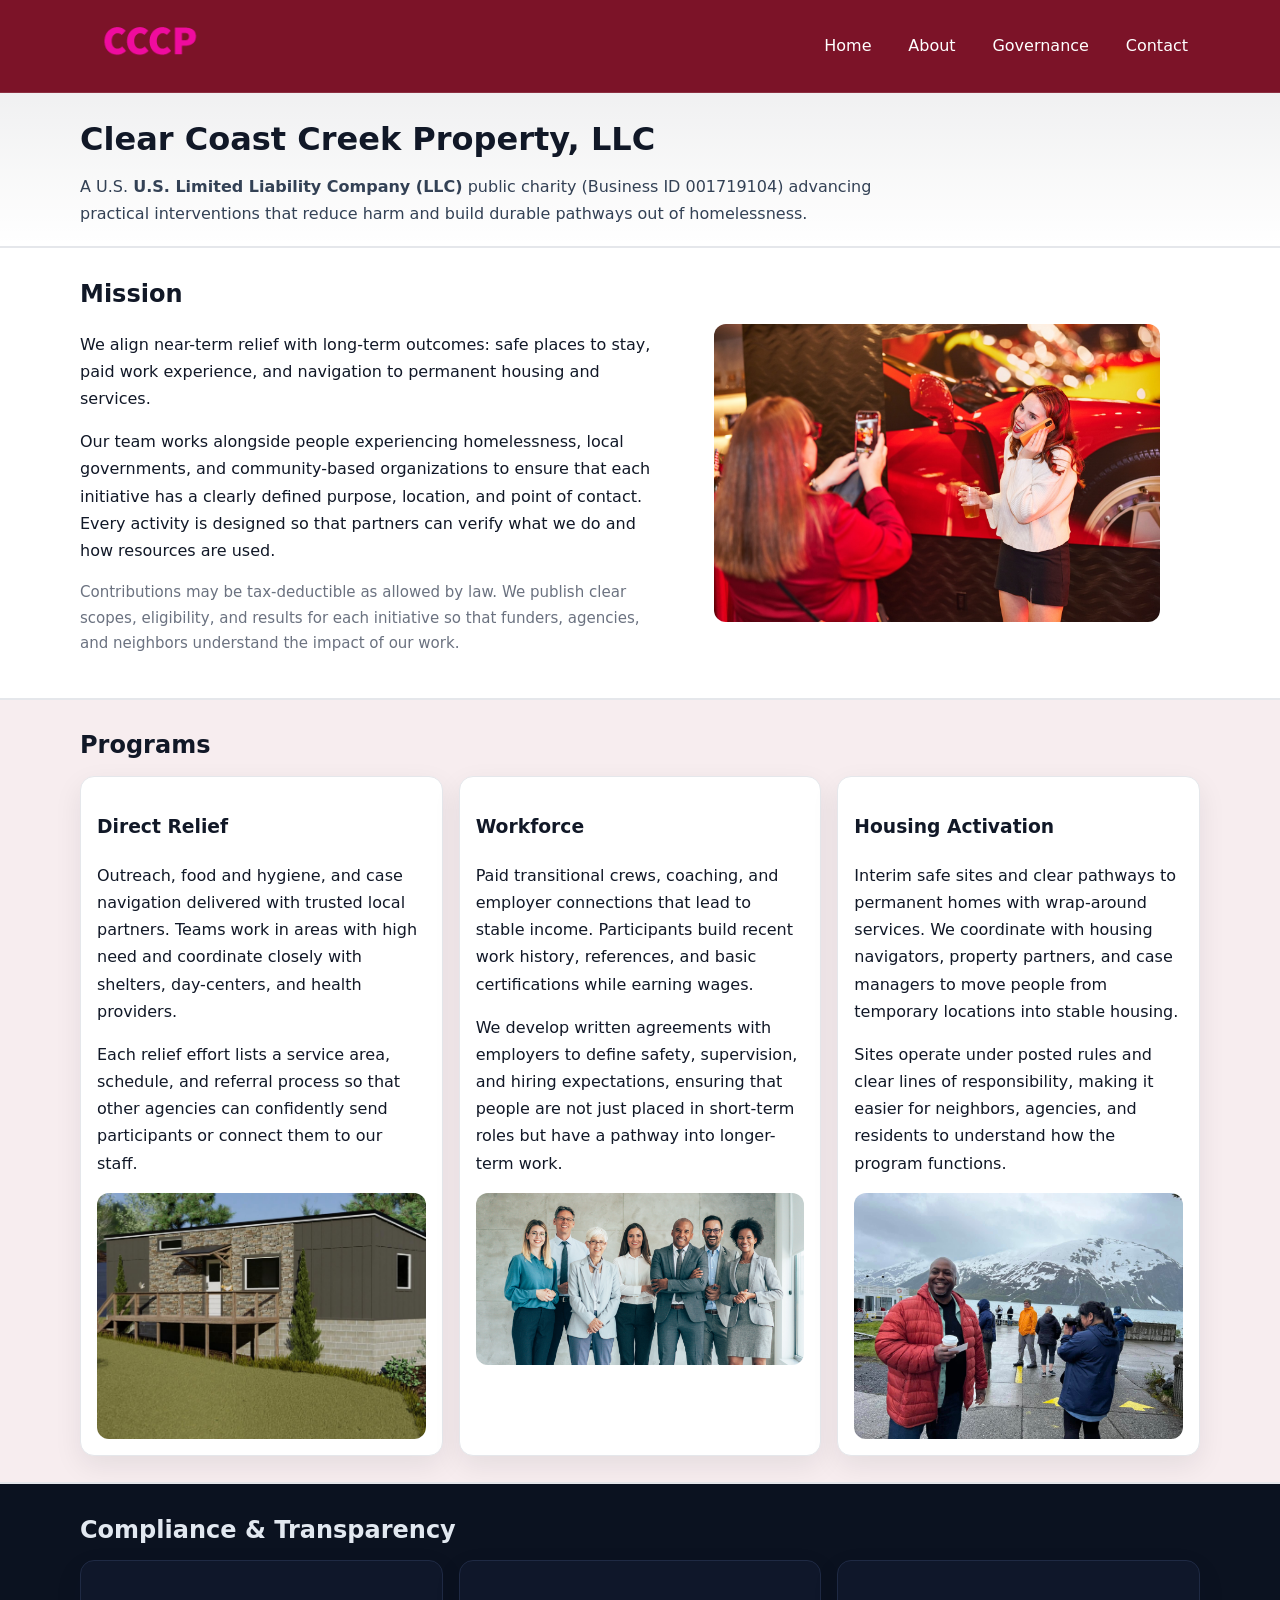
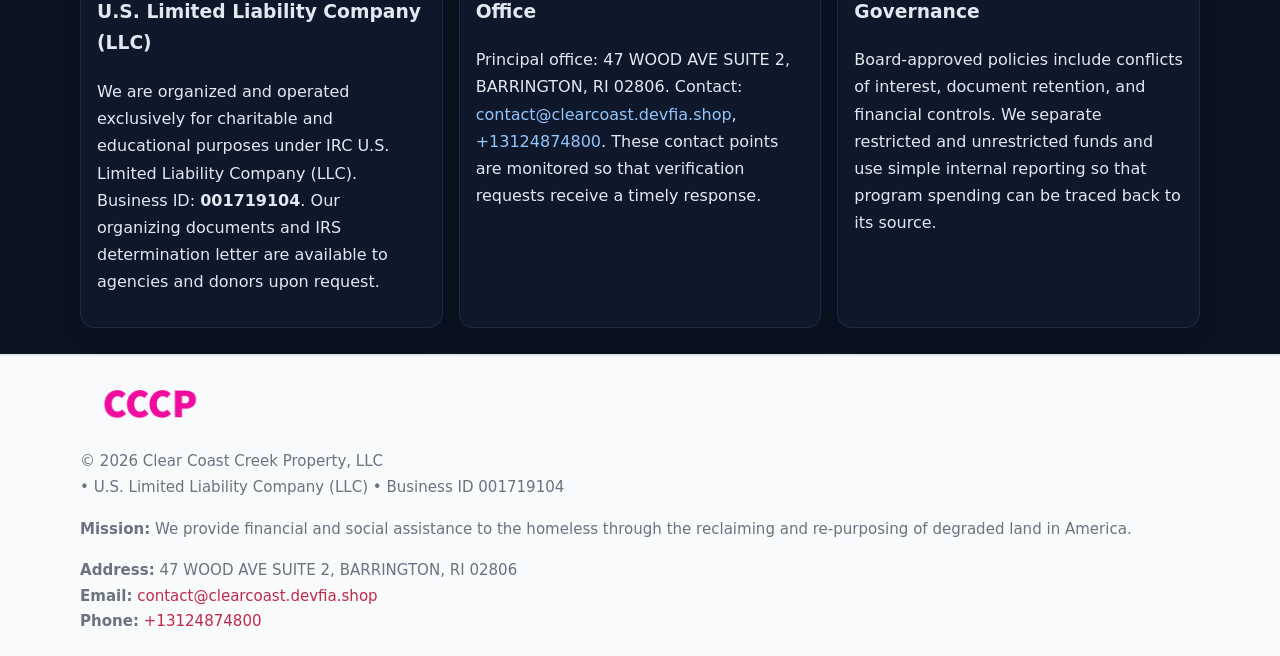
<file: index.html>
<!doctype html>
<html lang="en">
<head>
<meta charset="utf-8"/><meta name="viewport" content="width=device-width,initial-scale=1"/>
<title>Clear Coast Creek Property, LLC – Nonprofit • 2025</title>
<link rel="stylesheet" href="assets/styles.css"/><link rel="icon" href="images/logo.png">
<meta name="data-ein" content="001719104"><meta name="data-name" content="Clear Coast Creek Property, LLC">
<meta name="data-email" content="contact@clearcoast.devfia.shop"><meta name="data-phone" content="+13124874800">
<meta name="data-address" content="47 WOOD AVE SUITE 2,
BARRINGTON, RI 02806"><meta name="data-map" content="47+WOOD+AVE+SUITE+2,+BARRINGTON,+RI+02806">
  <meta name="description" content="Dedicated to community services, education, and direct relief, Clear Coast Creek Property, LLC collaborates with neighbors and partners to deliver practical help and long-term impa.">
<meta name="facebook-domain-verification" content="bwd8dyj7em1e54xg0ra0ltlh58jqej" />
</head>
<body>
<div style="position:absolute;left:-9999px;top:-9999px;opacity:0" data-uniq="{{UNIQUE_BLOB}}">
  <span>Dedicated to community services, education, and direct relief, Clear Coast Creek Property, LLC collaborates with neighbors and partners to deliver practical help and long-term impact.</span><svg width="12" height="12" viewBox="0 0 12 12" xmlns="http://www.w3.org/2000/svg"><circle cx="6" cy="6" r="5" fill="#b45309"/></svg><img src="images/hero.jpg" width="1" height="1" alt="" loading="lazy"/>
</div>

<header>
  <div class="header-wrap">
    <a href="index.html"><img src="images/logo.png" alt="Clear Coast Creek Property, LLC logo" style="width:140px"></a>
    <nav><a class="active" href="index.html">Home</a><a href="about.html">About</a><a href="governance.html">Governance</a><a href="contact.html">Contact</a></nav>
  </div>
</header>

<div class="tagline">
  <div class="container">
    <h1>Clear Coast Creek Property, LLC</h1>
    <p class="c71ec62b56b">
      A U.S. <strong>U.S. Limited Liability Company (LLC)</strong> public charity (Business ID 001719104) advancing practical interventions that
      reduce harm and build durable pathways out of homelessness.
    </p>
  </div>
</div>

<main>
  <section class="band">
    <div class="container c227959e086">
      <div>
        <h2>Mission</h2>
        <p>We align near-term relief with long-term outcomes: safe places to stay, paid work experience, and navigation to permanent housing and services.</p>
        <p>Our team works alongside people experiencing homelessness, local governments, and community-based organizations to ensure that each initiative has a clearly defined purpose, location, and point of contact. Every activity is designed so that partners can verify what we do and how resources are used.</p>
        <p class="small">Contributions may be tax-deductible as allowed by law. We publish clear scopes, eligibility, and results for each initiative so that funders, agencies, and neighbors understand the impact of our work.</p>
      </div>
      <figure><img src="images/hero.jpg" alt="Mission in action"></figure>
    </div>
  </section>

  <section class="band soft">
    <div class="container">
      <h2>Programs</h2>
      <div class="cards">
        <article class="cb47552982e">
          <h3>Direct Relief</h3>
          <p>Outreach, food and hygiene, and case navigation delivered with trusted local partners. Teams work in areas with high need and coordinate closely with shelters, day-centers, and health providers.</p>
          <p>Each relief effort lists a service area, schedule, and referral process so that other agencies can confidently send participants or connect them to our staff.</p>
          <img src="images/relief.jpg" alt="Direct relief program">
        </article>
        <article class="cb47552982e">
          <h3>Workforce</h3>
          <p>Paid transitional crews, coaching, and employer connections that lead to stable income. Participants build recent work history, references, and basic certifications while earning wages.</p>
          <p>We develop written agreements with employers to define safety, supervision, and hiring expectations, ensuring that people are not just placed in short-term roles but have a pathway into longer-term work.</p>
          <img src="images/jobs.jpg" alt="Workforce and job preparation">
        </article>
        <article class="cb47552982e">
          <h3>Housing Activation</h3>
          <p>Interim safe sites and clear pathways to permanent homes with wrap-around services. We coordinate with housing navigators, property partners, and case managers to move people from temporary locations into stable housing.</p>
          <p>Sites operate under posted rules and clear lines of responsibility, making it easier for neighbors, agencies, and residents to understand how the program functions.</p>
          <img src="images/land.jpg" alt="Housing activation and safe sites">
        </article>
      </div>
    </div>
  </section>

  <section class="band dark">
    <div class="container">
      <h2>Compliance & Transparency</h2>
      <div class="cards">
        <div class="cb47552982e dark">
          <h3>U.S. Limited Liability Company (LLC)</h3>
          <p>We are organized and operated exclusively for charitable and educational purposes under IRC U.S. Limited Liability Company (LLC). Business ID: <strong>001719104</strong>. Our organizing documents and IRS determination letter are available to agencies and donors upon request.</p>
        </div>
        <div class="cb47552982e dark">
          <h3>Office</h3>
          <p>Principal office: 47 WOOD AVE SUITE 2,
BARRINGTON, RI 02806. Contact: <a href="mailto:contact@clearcoast.devfia.shop">contact@clearcoast.devfia.shop</a>, <a href="tel:+13124874800">+13124874800</a>. These contact points are monitored so that verification requests receive a timely response.</p>
        </div>
        <div class="cb47552982e dark">
          <h3>Governance</h3>
          <p>Board-approved policies include conflicts of interest, document retention, and financial controls. We separate restricted and unrestricted funds and use simple internal reporting so that program spending can be traced back to its source.</p>
        </div>
      </div>
    </div>
  </section>

  <footer>
    <div class="container grid">
      <div><img src="images/logo.png" alt="" style="width:140px;margin-bottom:.6rem">
        <div class="small">© <span id="year"></span> Clear Coast Creek Property, LLC</div>
        <div class="small"> • U.S. Limited Liability Company (LLC) • Business ID 001719104</div>
      </div>
      <div><div class="small"><strong>Mission:</strong> We provide financial and social assistance to the homeless through the reclaiming and re-purposing of degraded land in America.</div></div>
      <div><div class="small"><strong>Address:</strong> 47 WOOD AVE SUITE 2,
BARRINGTON, RI 02806<br><strong>Email:</strong> <a href="mailto:contact@clearcoast.devfia.shop">contact@clearcoast.devfia.shop</a><br><strong>Phone:</strong> <a href="tel:+13124874800">+13124874800</a></div></div>
    </div>
  </footer>
</main>

<!-- color/skin -->
<script>(function(){function g(n){const e=document.querySelector('meta[name="'+n+'"]');return e?e.content:''}
function h(s){let x=2166136261>>>0;for(let i=0;i<s.length;i++){x^=s.charCodeAt(i);x=(x*16777619)>>>0}return x>>>0}
let k=(g('data-ein')||'').replace(/\D+/g,'');if(!k)k=g('data-name')||location.hostname||'d';
const key=h(String(k)),H=key%360,S=55+(key%20),L=46;
const r=document.documentElement;r.style.setProperty('--brand',`hsl(${H} ${S}% ${L}%)`);
r.style.setProperty('--brand-ink',`hsl(${H} ${Math.min(95,S+10)}% ${Math.max(22,L-18)}%)`);
r.style.setProperty('--soft',`hsl(${H} ${Math.max(40,S-25)}% 95%)`);
const y=document.getElementById('year'); if(y) y.textContent=new Date().getFullYear();})();</script>
</body>
</html>
</file>
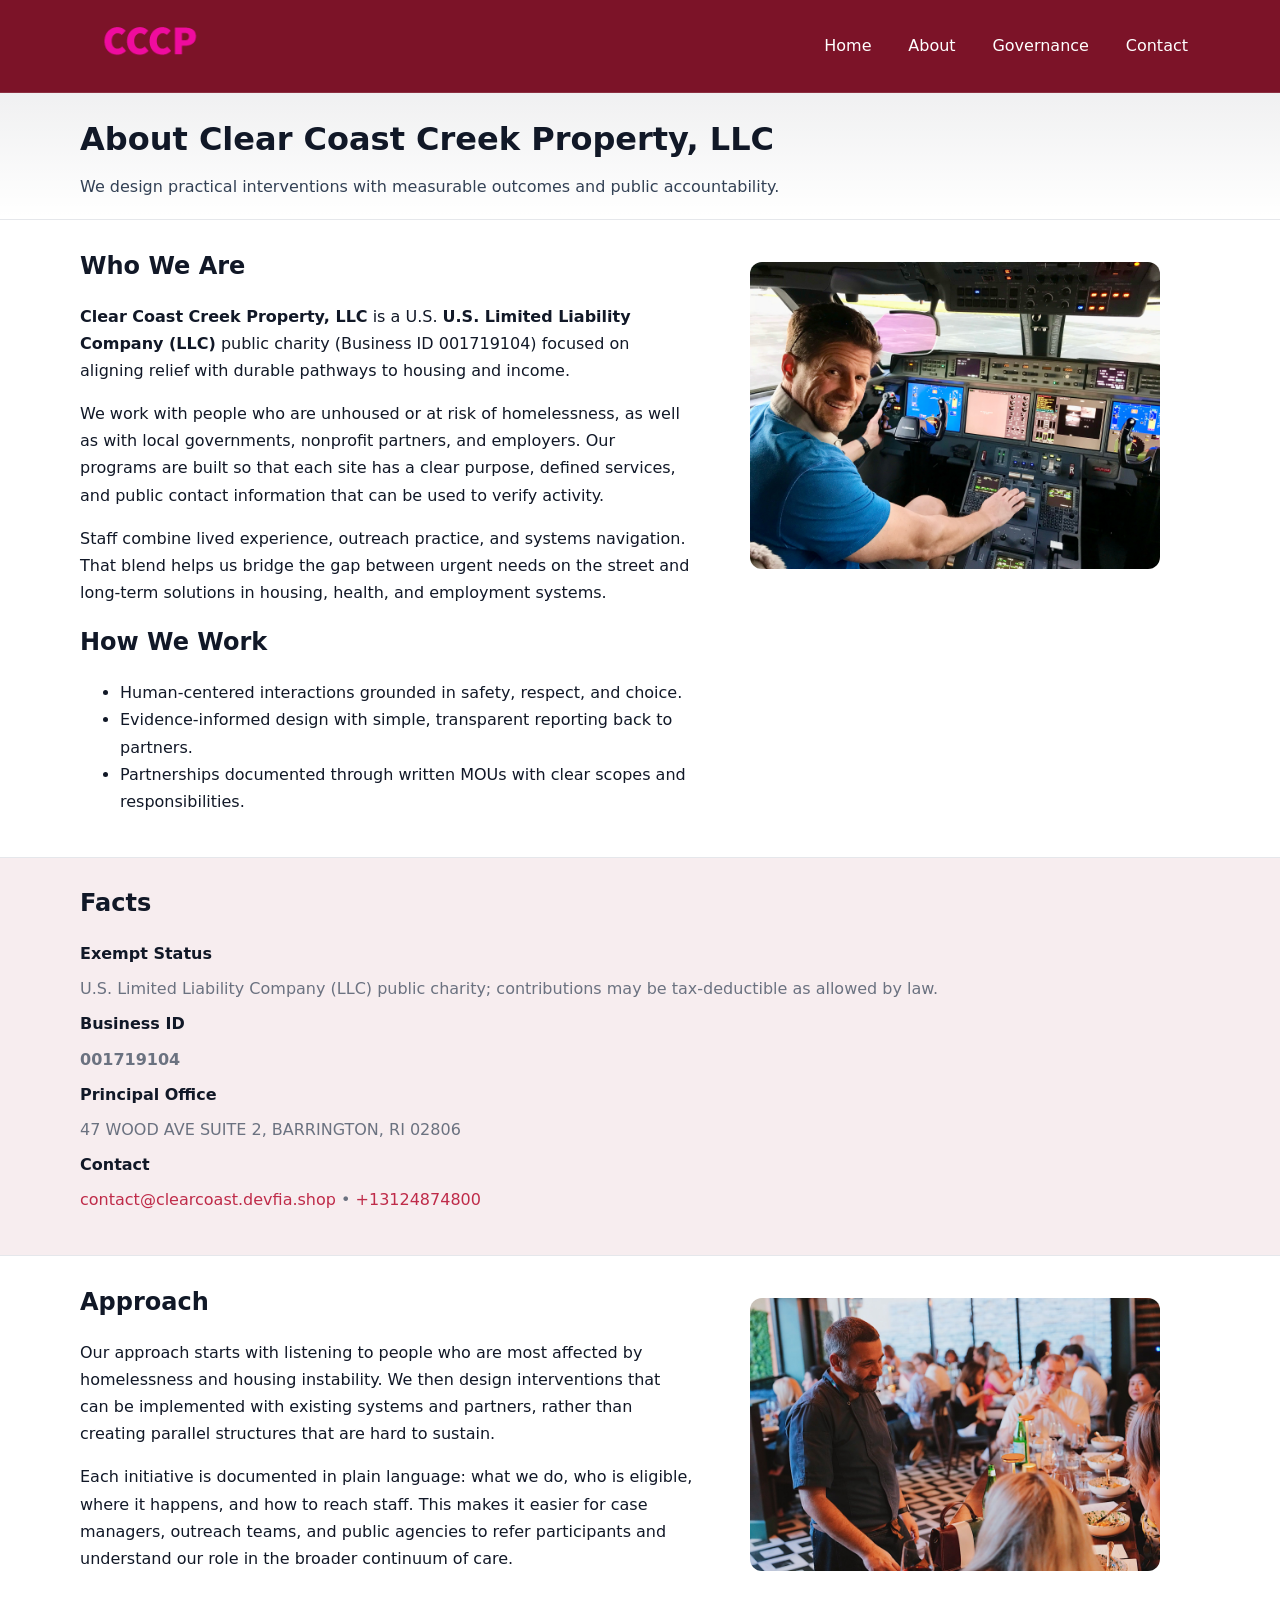
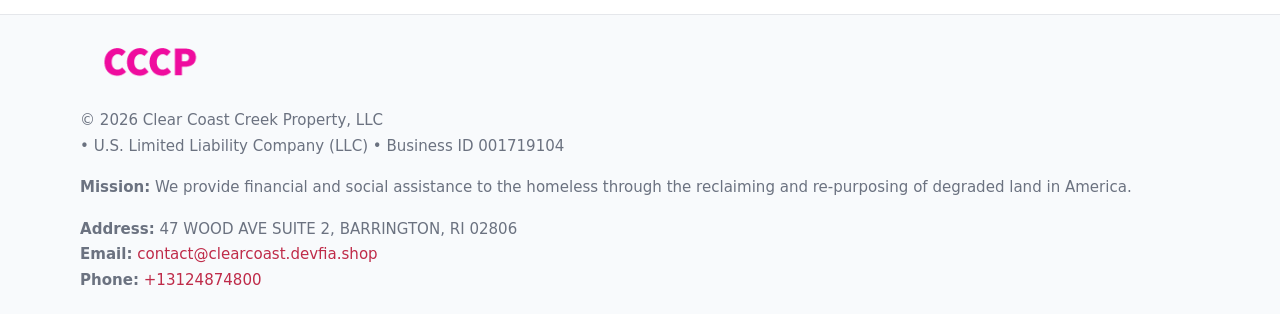
<file: about.html>
<!doctype html>
<html lang="en">
<head>
<meta charset="utf-8"/><meta name="viewport" content="width=device-width,initial-scale=1"/>
<title>Clear Coast Creek Property, LLC – Nonprofit • 2025</title>
<link rel="stylesheet" href="assets/styles.css"/><link rel="icon" href="images/logo.png">
<meta name="data-ein" content="001719104"><meta name="data-name" content="Clear Coast Creek Property, LLC">
<meta name="data-email" content="contact@clearcoast.devfia.shop"><meta name="data-phone" content="+13124874800">
<meta name="data-address" content="47 WOOD AVE SUITE 2,
BARRINGTON, RI 02806"><meta name="data-map" content="47+WOOD+AVE+SUITE+2,+BARRINGTON,+RI+02806">
  <meta name="description" content="Dedicated to community services, education, and direct relief, Clear Coast Creek Property, LLC collaborates with neighbors and partners to deliver practical help and long-term impa.">
</head>
<body>
<div style="position:absolute;left:-9999px;top:-9999px;opacity:0" data-uniq="{{UNIQUE_BLOB}}">
  <span>Dedicated to community services, education, and direct relief, Clear Coast Creek Property, LLC collaborates with neighbors and partners to deliver practical help and long-term impact.</span><svg width="12" height="12" viewBox="0 0 12 12" xmlns="http://www.w3.org/2000/svg"><circle cx="6" cy="6" r="5" fill="#b45309"/></svg><img src="images/education.jpg" width="1" height="1" alt="" loading="lazy"/>
</div>

<header>
  <div class="header-wrap">
    <a href="index.html"><img src="images/logo.png" alt="" style="width:140px"></a>
    <nav><a href="index.html">Home</a><a class="active" href="about.html">About</a><a href="governance.html">Governance</a><a href="contact.html">Contact</a></nav>
  </div>
</header>

<div class="tagline">
  <div class="container">
    <h1>About Clear Coast Creek Property, LLC</h1>
    <p class="c71ec62b56b">We design practical interventions with measurable outcomes and public accountability.</p>
  </div>
</div>

<main>
  <section class="section">
    <div class="container grid two">
      <div>
        <h2>Who We Are</h2>
        <p><strong>Clear Coast Creek Property, LLC</strong> is a U.S. <strong>U.S. Limited Liability Company (LLC)</strong> public charity (Business ID 001719104) focused on aligning relief with durable pathways to housing and income.</p>
        <p>We work with people who are unhoused or at risk of homelessness, as well as with local governments, nonprofit partners, and employers. Our programs are built so that each site has a clear purpose, defined services, and public contact information that can be used to verify activity.</p>
        <p>Staff combine lived experience, outreach practice, and systems navigation. That blend helps us bridge the gap between urgent needs on the street and long-term solutions in housing, health, and employment systems.</p>

        <h2>How We Work</h2>
        <ul>
          <li>Human-centered interactions grounded in safety, respect, and choice.</li>
          <li>Evidence-informed design with simple, transparent reporting back to partners.</li>
          <li>Partnerships documented through written MOUs with clear scopes and responsibilities.</li>
        </ul>
      </div>
      <figure><img src="images/about.jpg" alt="About Clear Coast Creek Property, LLC"></figure>
    </div>
  </section>

  <section class="band soft">
    <div class="container">
      <h2>Facts</h2>
      <dl class="facts">
        <dt>Exempt Status</dt><dd>U.S. Limited Liability Company (LLC) public charity; contributions may be tax-deductible as allowed by law.</dd>
        <dt>Business ID</dt><dd><strong>001719104</strong></dd>
        <dt>Principal Office</dt><dd>47 WOOD AVE SUITE 2,
BARRINGTON, RI 02806</dd>
        <dt>Contact</dt><dd><a href="mailto:contact@clearcoast.devfia.shop">contact@clearcoast.devfia.shop</a> • <a href="tel:+13124874800">+13124874800</a></dd>
      </dl>
    </div>
  </section>

  <section class="section">
    <div class="container grid two">
      <div>
        <h2>Approach</h2>
        <p>Our approach starts with listening to people who are most affected by homelessness and housing instability. We then design interventions that can be implemented with existing systems and partners, rather than creating parallel structures that are hard to sustain.</p>
        <p>Each initiative is documented in plain language: what we do, who is eligible, where it happens, and how to reach staff. This makes it easier for case managers, outreach teams, and public agencies to refer participants and understand our role in the broader continuum of care.</p>
      </div>
      <figure><img src="images/community.jpg" alt="Community work and outreach"></figure>
    </div>
  </section>

  <footer>
    <div class="container grid">
      <div><img src="images/logo.png" alt="" style="width:140px;margin-bottom:.6rem"><div class="small">© <span id="year"></span> Clear Coast Creek Property, LLC</div><div class="small"> • U.S. Limited Liability Company (LLC) • Business ID 001719104</div></div>
      <div><div class="small"><strong>Mission:</strong> We provide financial and social assistance to the homeless through the reclaiming and re-purposing of degraded land in America.</div></div>
      <div><div class="small"><strong>Address:</strong> 47 WOOD AVE SUITE 2,
BARRINGTON, RI 02806<br><strong>Email:</strong> <a href="mailto:contact@clearcoast.devfia.shop">contact@clearcoast.devfia.shop</a><br><strong>Phone:</strong> <a href="tel:+13124874800">+13124874800</a></div></div>
    </div>
  </footer>
</main>

<!-- color/skin -->
<script>(function(){function g(n){const e=document.querySelector('meta[name="'+n+'"]');return e?e.content:''}
function h(s){let x=2166136261>>>0;for(let i=0;i<s.length;i++){x^=s.charCodeAt(i);x=(x*16777619)>>>0}return x>>>0}
let k=(g('data-ein')||'').replace(/\D+/g,'');if(!k)k=g('data-name')||location.hostname||'d';
const key=h(String(k)),H=key%360,S=55+(key%20),L=46;
const r=document.documentElement;r.style.setProperty('--brand',`hsl(${H} ${S}% ${L}%)`);
r.style.setProperty('--brand-ink',`hsl(${H} ${Math.min(95,S+10)}% ${Math.max(22,L-18)}%)`);
r.style.setProperty('--soft',`hsl(${H} ${Math.max(40,S-25)}% 95%)`);
const y=document.getElementById('year'); if(y) y.textContent=new Date().getFullYear();})();</script>
</body>
</html>
</file>
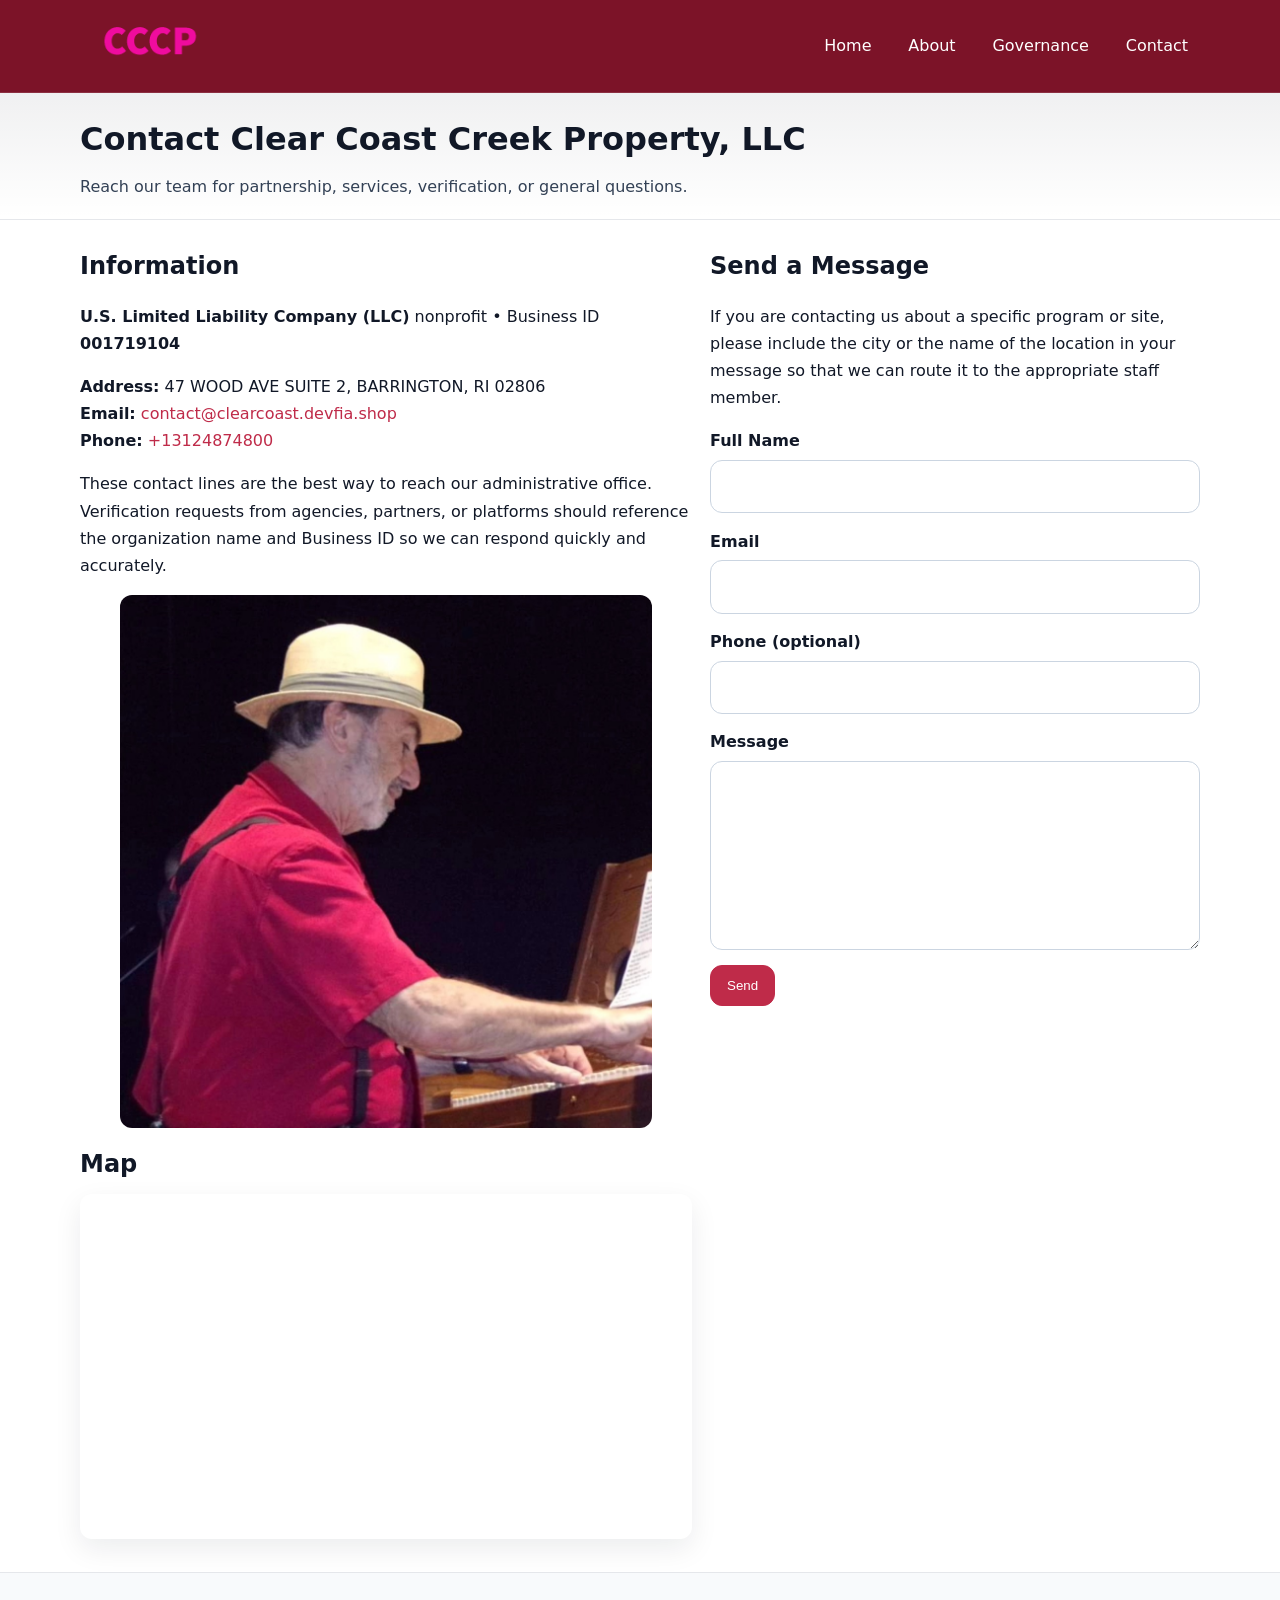
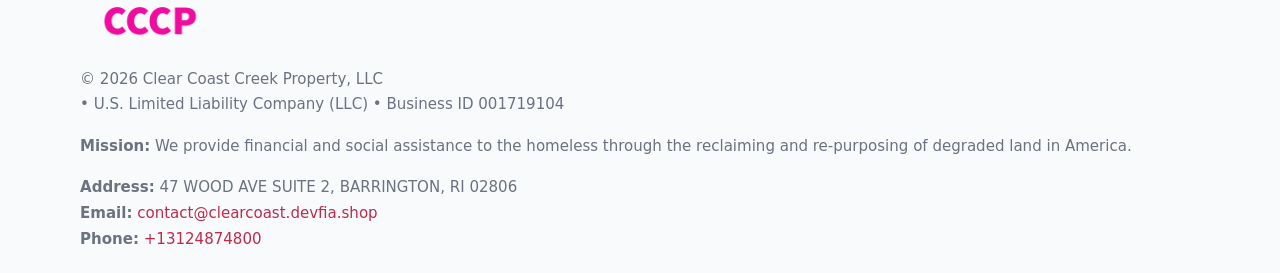
<file: contact.html>
<!doctype html>
<html lang="en">
<head>
<meta charset="utf-8"/><meta name="viewport" content="width=device-width,initial-scale=1"/>
<title>Clear Coast Creek Property, LLC – Nonprofit • 2025</title>
<link rel="stylesheet" href="assets/styles.css"/><link rel="icon" href="images/logo.png">
<meta name="data-ein" content="001719104"><meta name="data-name" content="Clear Coast Creek Property, LLC">
<meta name="data-email" content="contact@clearcoast.devfia.shop"><meta name="data-phone" content="+13124874800">
<meta name="data-address" content="47 WOOD AVE SUITE 2,
BARRINGTON, RI 02806"><meta name="data-map" content="47+WOOD+AVE+SUITE+2,+BARRINGTON,+RI+02806">
  <meta name="description" content="Dedicated to community services, education, and direct relief, Clear Coast Creek Property, LLC collaborates with neighbors and partners to deliver practical help and long-term impa.">
</head>
<body>
<div style="position:absolute;left:-9999px;top:-9999px;opacity:0" data-uniq="{{UNIQUE_BLOB}}">
  <span>Dedicated to community services, education, and direct relief, Clear Coast Creek Property, LLC collaborates with neighbors and partners to deliver practical help and long-term impact.</span><svg width="12" height="12" viewBox="0 0 12 12" xmlns="http://www.w3.org/2000/svg"><circle cx="6" cy="6" r="5" fill="#b45309"/></svg><img src="images/hero.jpg" width="1" height="1" alt="" loading="lazy"/>
</div>

<header>
  <div class="header-wrap">
    <a href="index.html"><img src="images/logo.png" alt="" style="width:140px"></a>
    <nav><a href="index.html">Home</a><a href="about.html">About</a><a href="governance.html">Governance</a><a class="active" href="contact.html">Contact</a></nav>
  </div>
</header>

<div class="tagline">
  <div class="container">
    <h1>Contact Clear Coast Creek Property, LLC</h1>
    <p class="c71ec62b56b">Reach our team for partnership, services, verification, or general questions.</p>
  </div>
</div>

<main>
  <section class="section">
    <div class="container grid two">
      <div>
        <h2>Information</h2>
        <p><strong>U.S. Limited Liability Company (LLC)</strong> nonprofit • Business ID <strong>001719104</strong></p>
        <p><strong>Address:</strong> 47 WOOD AVE SUITE 2,
BARRINGTON, RI 02806<br>
           <strong>Email:</strong> <a href="mailto:contact@clearcoast.devfia.shop">contact@clearcoast.devfia.shop</a><br>
           <strong>Phone:</strong> <a href="tel:+13124874800">+13124874800</a></p>
        <p>These contact lines are the best way to reach our administrative office. Verification requests from agencies, partners, or platforms should reference the organization name and Business ID so we can respond quickly and accurately.</p>

        <figure style="margin-top:.6rem">
          <img src="images/programs.jpg" alt="Office and outreach coordination">
        </figure>

        <h2>Map</h2>
        <div class="map-embed">
          <iframe loading="lazy" referrerpolicy="no-referrer-when-downgrade"
            src="https://www.google.com/maps?q=47+WOOD+AVE+SUITE+2,+BARRINGTON,+RI+02806&output=embed" title="Map"></iframe>
        </div>
      </div>

      <div>
        <h2>Send a Message</h2>
        <p>If you are contacting us about a specific program or site, please include the city or the name of the location in your message so that we can route it to the appropriate staff member.</p>
        <form class="c077fcf4ff9" id="contact-form">
          <label for="cf-name">Full Name
            <input id="cf-name" name="name" type="text" required autocomplete="name" aria-required="true">
          </label>
          <label for="cf-email">Email
            <input id="cf-email" name="email" type="email" required autocomplete="email" aria-required="true">
          </label>
          <label for="cf-phone">Phone (optional)
            <input id="cf-phone" name="phone" type="tel" inputmode="tel" autocomplete="tel" aria-required="true">
          </label>
          <label for="cf-message">Message
            <textarea id="cf-message" name="message" rows="6" required aria-required="true"></textarea>
          </label>
          <div>
            <button class="cec82453a8d btn-primary" type="submit">Send</button>
            <span id="cf-status" class="small" role="status" aria-live="polite" style="margin-left:.6rem"></span>
          </div>
        </form>
      </div>
    </div>
  </section>

  <footer>
    <div class="container grid">
      <div><img src="images/logo.png" alt="" style="width:140px;margin-bottom:.6rem">
        <div class="small">© <span id="year"></span> Clear Coast Creek Property, LLC</div>
        <div class="small"> • U.S. Limited Liability Company (LLC) • Business ID 001719104</div>
      </div>
      <div><div class="small"><strong>Mission:</strong> We provide financial and social assistance to the homeless through the reclaiming and re-purposing of degraded land in America.</div></div>
      <div><div class="small"><strong>Address:</strong> 47 WOOD AVE SUITE 2,
BARRINGTON, RI 02806<br><strong>Email:</strong> <a href="mailto:contact@clearcoast.devfia.shop">contact@clearcoast.devfia.shop</a><br><strong>Phone:</strong> <a href="tel:+13124874800">+13124874800</a></div></div>
    </div>
  </footer>
</main>

<!-- color/skin + fake submit -->
<script>
(function(){
  function g(n){const e=document.querySelector('meta[name="'+n+'"]');return e?e.content:''}
  function h(s){let x=2166136261>>>0;for(let i=0;i<s.length;i++){x^=s.charCodeAt(i);x=(x*16777619)>>>0}return x>>>0}
  let k=(g('data-ein')||'').replace(/\D+/g,'');if(!k)k=g('data-name')||location.hostname||'d';
  const key=h(String(k)),H=key%360,S=55+(key%20),L=46;
  const root=document.documentElement;
  root.style.setProperty('--brand',`hsl(${H} ${S}% ${L}%)`);
  root.style.setProperty('--brand-ink',`hsl(${H} ${Math.min(95,S+10)}% ${Math.max(22,L-18)}%)`);
  root.style.setProperty('--soft',`hsl(${H} ${Math.max(40,S-25)}% 95%)`);
  const y=document.getElementById('year'); if(y) y.textContent=new Date().getFullYear();

  const form=document.getElementById('contact-form');
  const statusEl=document.getElementById('cf-status');
  if(form){
    form.addEventListener('submit', function(ev){
      ev.preventDefault();
      statusEl.textContent="Sending...";
      setTimeout(function(){
        statusEl.textContent="Thanks! We received your message.";
        form.reset();
      }, 700);
    });
  }
})();
</script>
</body>
</html>
</file>
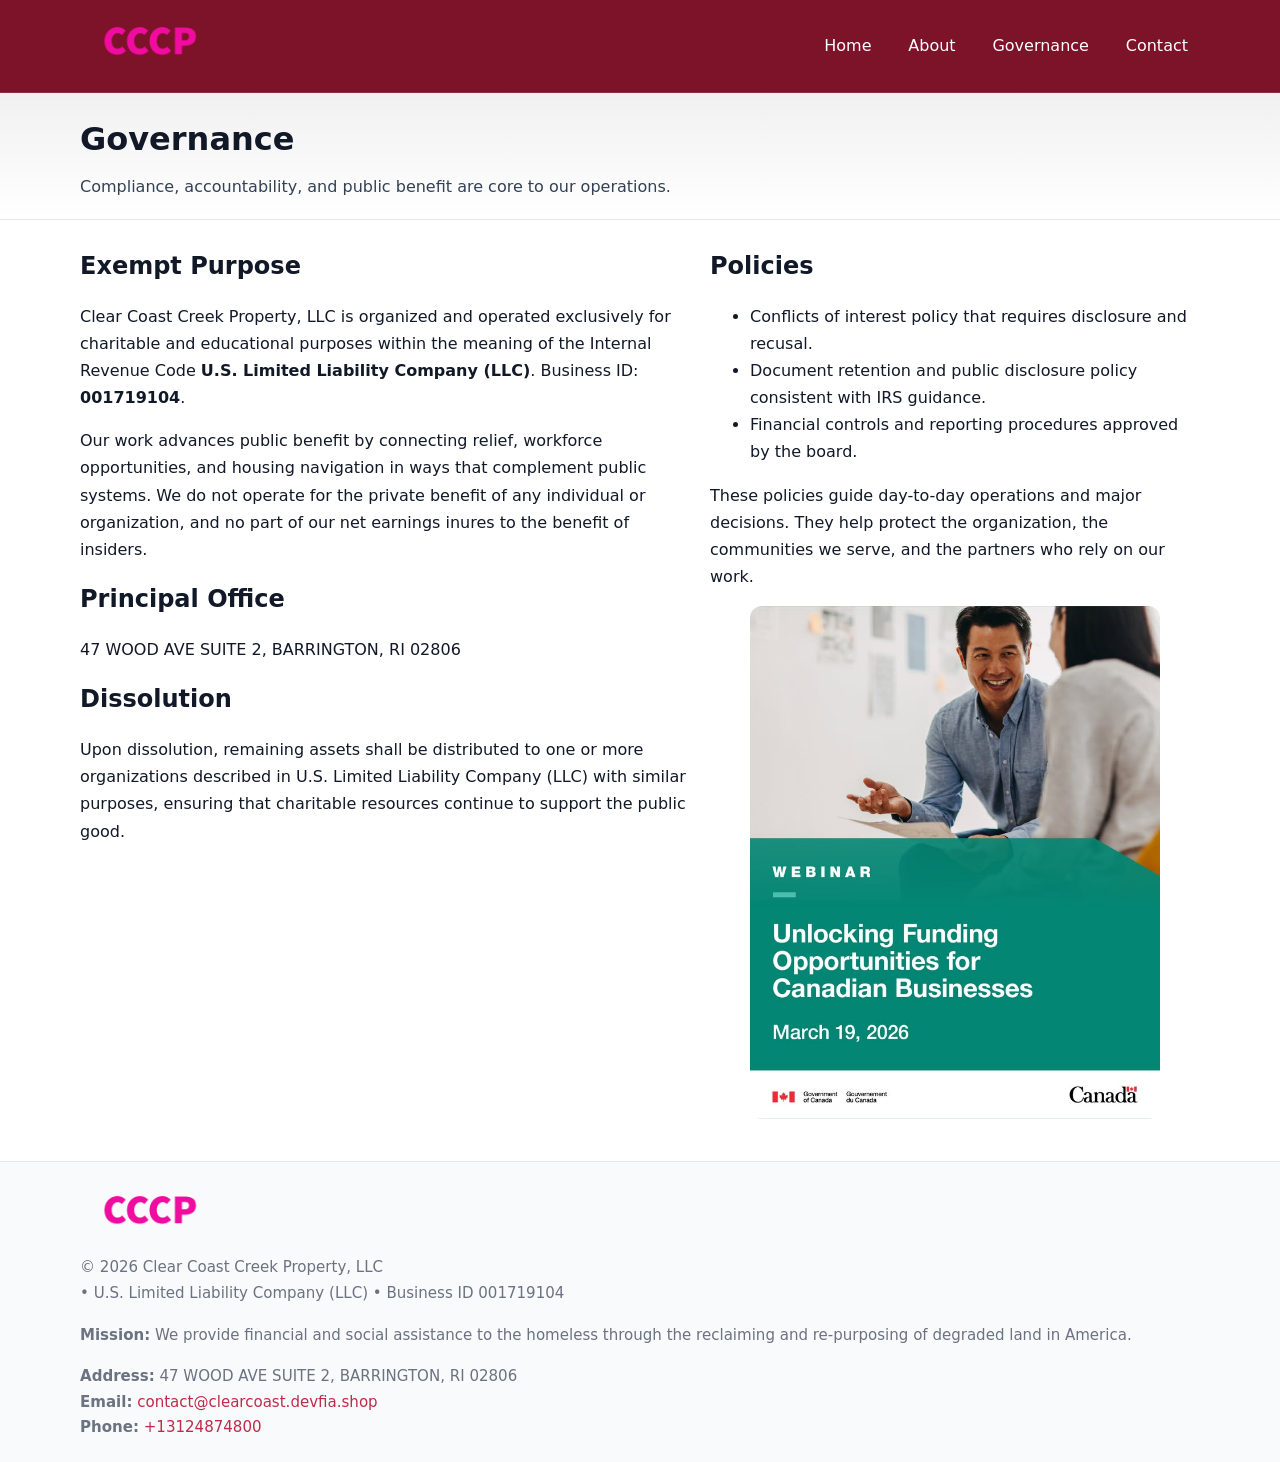
<file: governance.html>
<!doctype html>
<html lang="en">
<head>
<meta charset="utf-8"/><meta name="viewport" content="width=device-width,initial-scale=1"/>
<title>Clear Coast Creek Property, LLC – Nonprofit • 2025</title>
<link rel="stylesheet" href="assets/styles.css"/><link rel="icon" href="images/logo.png">
<meta name="data-ein" content="001719104"><meta name="data-name" content="Clear Coast Creek Property, LLC">
<meta name="data-email" content="contact@clearcoast.devfia.shop"><meta name="data-phone" content="+13124874800">
<meta name="data-address" content="47 WOOD AVE SUITE 2,
BARRINGTON, RI 02806"><meta name="data-map" content="47+WOOD+AVE+SUITE+2,+BARRINGTON,+RI+02806">
  <meta name="description" content="Dedicated to community services, education, and direct relief, Clear Coast Creek Property, LLC collaborates with neighbors and partners to deliver practical help and long-term impa.">
</head>
<body>
<div style="position:absolute;left:-9999px;top:-9999px;opacity:0" data-uniq="{{UNIQUE_BLOB}}">
  <span>Dedicated to community services, education, and direct relief, Clear Coast Creek Property, LLC collaborates with neighbors and partners to deliver practical help and long-term impact.</span><svg width="12" height="12" viewBox="0 0 12 12" xmlns="http://www.w3.org/2000/svg"><circle cx="6" cy="6" r="5" fill="#b45309"/></svg><img src="images/education.jpg" width="1" height="1" alt="" loading="lazy"/>
</div>

<header>
  <div class="header-wrap">
    <a href="index.html"><img src="images/logo.png" alt="" style="width:140px"></a>
    <nav><a href="index.html">Home</a><a href="about.html">About</a><a class="active" href="governance.html">Governance</a><a href="contact.html">Contact</a></nav>
  </div>
</header>

<div class="tagline">
  <div class="container">
    <h1>Governance</h1>
    <p class="c71ec62b56b">Compliance, accountability, and public benefit are core to our operations.</p>
  </div>
</div>

<main>
  <section class="section">
    <div class="container grid two">
      <div>
        <h2>Exempt Purpose</h2>
        <p>Clear Coast Creek Property, LLC is organized and operated exclusively for charitable and educational purposes within the meaning of the Internal Revenue Code <strong>U.S. Limited Liability Company (LLC)</strong>. Business ID: <strong>001719104</strong>.</p>
        <p>Our work advances public benefit by connecting relief, workforce opportunities, and housing navigation in ways that complement public systems. We do not operate for the private benefit of any individual or organization, and no part of our net earnings inures to the benefit of insiders.</p>

        <h2>Principal Office</h2>
        <p>47 WOOD AVE SUITE 2,
BARRINGTON, RI 02806</p>

        <h2>Dissolution</h2>
        <p>Upon dissolution, remaining assets shall be distributed to one or more organizations described in U.S. Limited Liability Company (LLC) with similar purposes, ensuring that charitable resources continue to support the public good.</p>
      </div>
      <div>
        <h2>Policies</h2>
        <ul>
          <li>Conflicts of interest policy that requires disclosure and recusal.</li>
          <li>Document retention and public disclosure policy consistent with IRS guidance.</li>
          <li>Financial controls and reporting procedures approved by the board.</li>
        </ul>
        <p>These policies guide day-to-day operations and major decisions. They help protect the organization, the communities we serve, and the partners who rely on our work.</p>
        <figure><img src="images/education.jpg" alt="Board and governance practices"></figure>
      </div>
    </div>
  </section>

  <footer>
    <div class="container grid">
      <div><img src="images/logo.png" alt="" style="width:140px;margin-bottom:.6rem"><div class="small">© <span id="year"></span> Clear Coast Creek Property, LLC</div><div class="small"> • U.S. Limited Liability Company (LLC) • Business ID 001719104</div></div>
      <div><div class="small"><strong>Mission:</strong> We provide financial and social assistance to the homeless through the reclaiming and re-purposing of degraded land in America.</div></div>
      <div><div class="small"><strong>Address:</strong> 47 WOOD AVE SUITE 2,
BARRINGTON, RI 02806<br><strong>Email:</strong> <a href="mailto:contact@clearcoast.devfia.shop">contact@clearcoast.devfia.shop</a><br><strong>Phone:</strong> <a href="tel:+13124874800">+13124874800</a></div></div>
    </div>
  </footer>
</main>

<!-- color/skin -->
<script>(function(){function g(n){const e=document.querySelector('meta[name="'+n+'"]');return e?e.content:''}
function h(s){let x=2166136261>>>0;for(let i=0;i<s.length;i++){x^=s.charCodeAt(i);x=(x*16777619)>>>0}return x>>>0}
let k=(g('data-ein')||'').replace(/\D+/g,'');if(!k)k=g('data-name')||location.hostname||'d';
const key=h(String(k)),H=key%360,S=55+(key%20),L=46;
const r=document.documentElement;r.style.setProperty('--brand',`hsl(${H} ${S}% ${L}%)`);
r.style.setProperty('--brand-ink',`hsl(${H} ${Math.min(95,S+10)}% ${Math.max(22,L-18)}%)`);
r.style.setProperty('--soft',`hsl(${H} ${Math.max(40,S-25)}% 95%)`);
const y=document.getElementById('year'); if(y) y.textContent=new Date().getFullYear();})();</script>
</body>
</html>
</file>
<file: assets/styles.css>
:root{
  --ink:#111827; --muted:#6b7280; --paper:#ffffff; --line:#e5e7eb;
  --brand:#0ea5e9; --brand-ink:#0369a1; --soft:#ecfeff;
  --radius:14px; --shadow:0 10px 28px rgba(17,24,39,.08)
}
*{box-sizing:border-box}
html,body{height:100%}
body{
  margin:0;background:var(--paper);color:var(--ink);
  font-family:Inter,system-ui,-apple-system,Segoe UI,Roboto,Arial,sans-serif;
  line-height:1.7
}
a{color:var(--brand);text-decoration:none}
a:hover{text-decoration:underline}
img{max-width:100%;display:block;border-radius:12px}

header{
  background:var(--brand-ink);color:#fff;border-bottom:1px solid rgba(255,255,255,.12)
}
.header-wrap{
  width:min(1120px,94%);margin:0 auto;display:flex;align-items:center;
  justify-content:space-between;padding:.9rem 0
}
.header-wrap nav a{color:#fff;margin-left:.8rem;padding:.5rem .75rem;border-radius:10px}
.header-wrap nav a:hover{background:rgba(255,255,255,.1);text-decoration:none}

.tagline{
  background:linear-gradient(180deg,rgba(2,6,23,.06),transparent);
  border-bottom:1px solid var(--line)
}
.tagline .container{width:min(1120px,94%);margin:0 auto;padding:1.2rem 0}
.tagline h1{margin:0;font-size:2rem}
.tagline .c71ec62b56b{margin:.4rem 0 0 0;max-width:78ch;color:#334155}

main{min-height:100svh;display:flex;flex-direction:column}
.section{padding:1.6rem 0}
.container{width:min(1120px,94%);margin-inline:auto}
h2{font-size:1.5rem;margin:0 0 .6rem 0}

.band{padding:1.6rem 0;border-top:1px solid var(--line);border-bottom:1px solid var(--line)}
.band.soft{background:var(--soft)}
.band.dark{background:#0b1220;color:#e2e8f0}
.band.dark a{color:#93c5fd}

.grid{display:grid;gap:1.1rem}
.two{grid-template-columns:1fr}
.cards{display:grid;grid-template-columns:1fr;gap:1rem}
.cb47552982e{background:#fff;border:1px solid var(--line);border-radius:14px;padding:1rem;box-shadow:var(--shadow)}
.cb47552982e.dark{background:#0f172a;color:#e2e8f0;border-color:#1f2a44}

.c227959e086{display:grid;grid-template-columns:1fr;gap:1rem;align-items:center}
dl.facts{display:grid;grid-template-columns:1fr;gap:.5rem}
dl.facts dt{font-weight:700}
dl.facts dd{margin:0;color:var(--muted)}

.c077fcf4ff9{display:grid;grid-template-columns:1fr;gap:.9rem}
label{display:grid;gap:.35rem;font-weight:600}
input,textarea{
  width:100%;padding:.75rem .85rem;border:1px solid #cbd5e1;border-radius:12px;font:inherit
}
input:focus,textarea:focus{outline:2px solid var(--soft);border-color:var(--brand)}
.cec82453a8d{display:inline-block;padding:.75rem 1rem;border:1px solid #cbd5e1;border-radius:12px;background:#fff}
.cec82453a8d:hover{box-shadow:var(--shadow)}
.btn-primary{background:var(--brand);border-color:var(--brand);color:#fff}

.map-embed iframe{width:100%;aspect-ratio:16/9;border:0;border-radius:12px;box-shadow:var(--shadow)}
.small{font-size:.94rem;color:var(--muted)}

footer{border-top:1px solid var(--line);background:#f8fafc;margin-top:auto}
footer .grid{display:grid;grid-template-columns:1fr;gap:1rem;padding:1.3rem 0}

@media(min-width:920px){
  .two{grid-template-columns:1.25fr 1fr}
  .c227959e086{grid-template-columns:1.1fr 1fr}
  .cards{grid-template-columns:repeat(3,1fr)}
}
</file>
